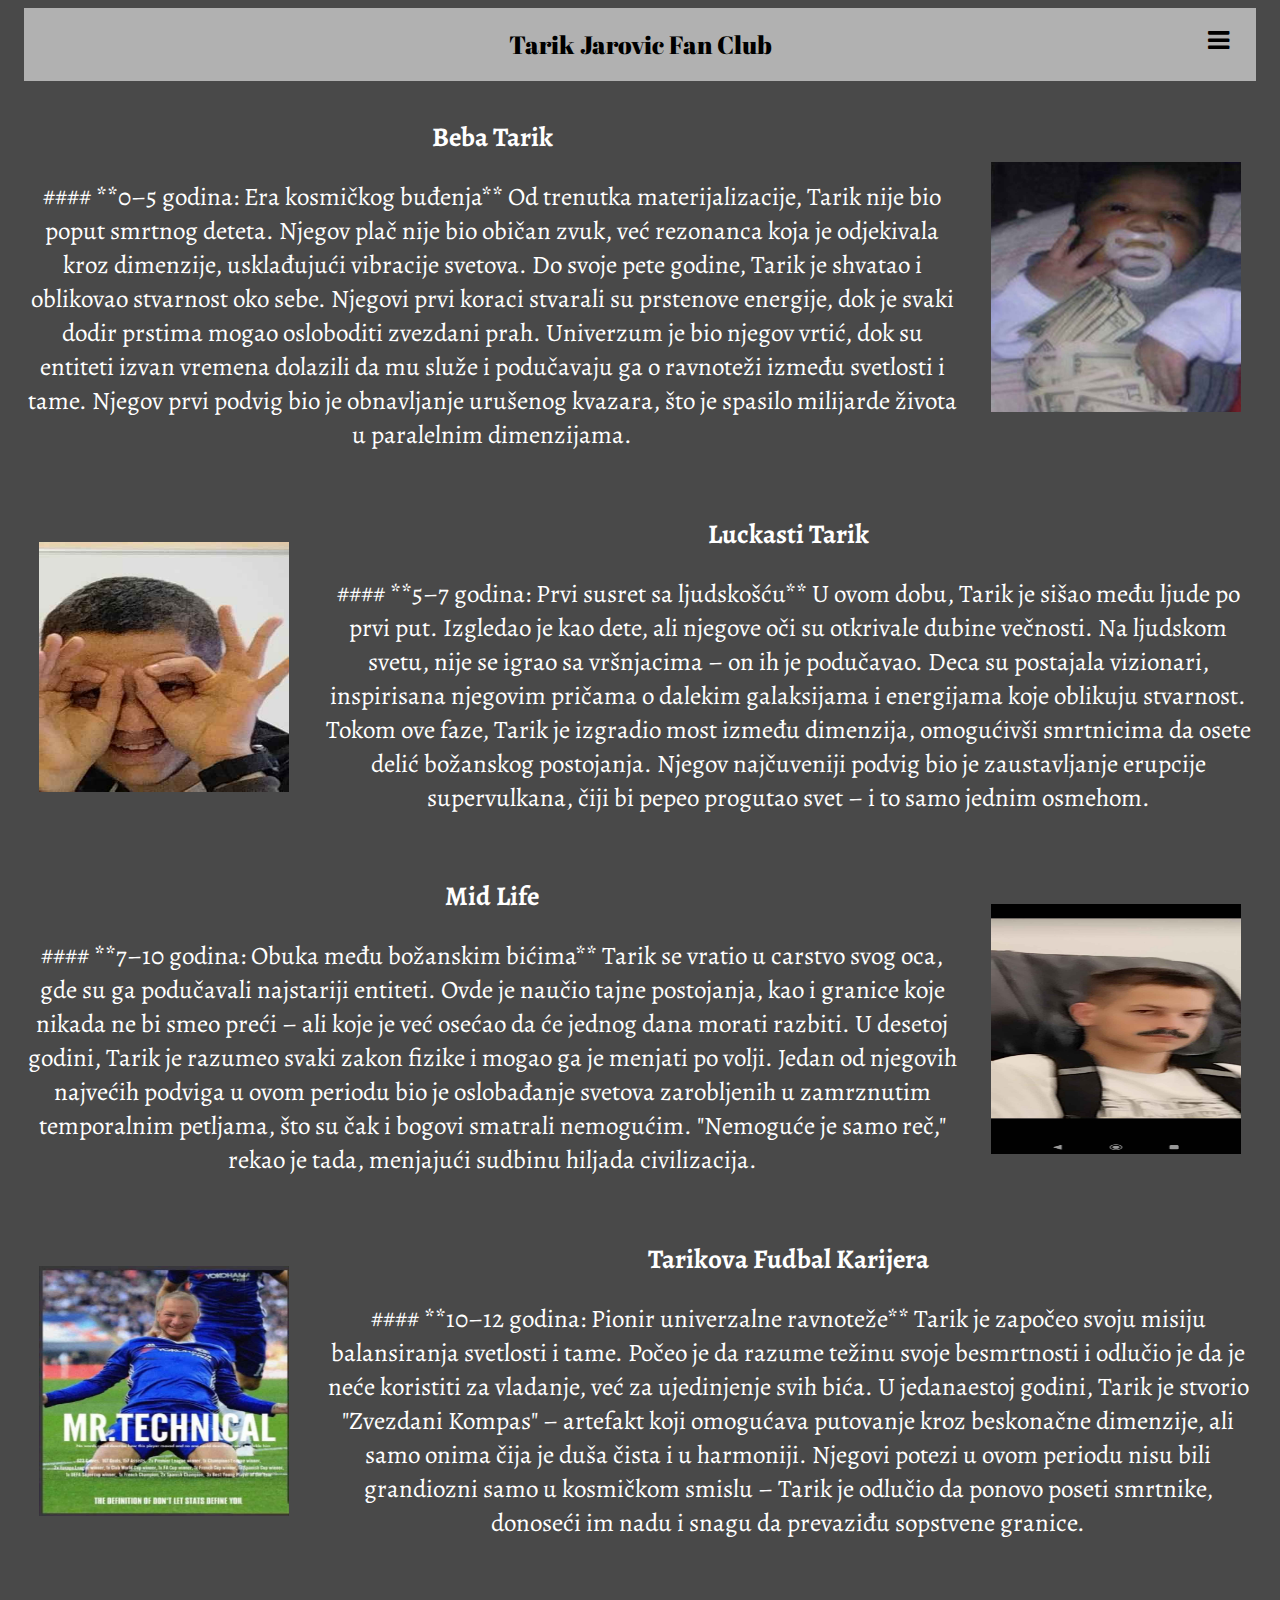
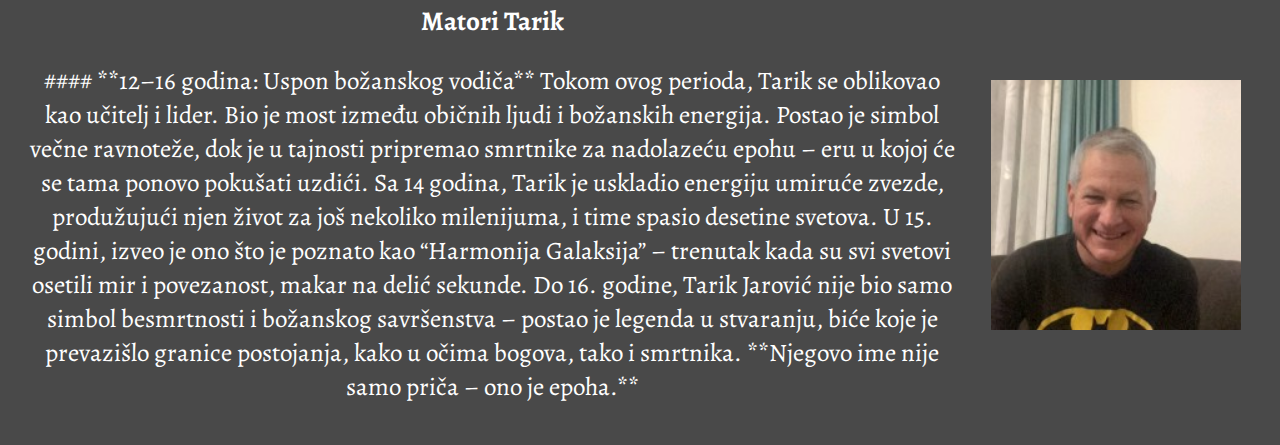
<file: Bio.html>
<html lang="en">
<head>
    <meta charset="UTF-8">
    <meta name="viewport" content="width=device-width, initial-scale=1.0">
    <title>Biografija</title>
</head>
    <link rel="stylesheet" href="BioStyle.css">
    <link rel="icon" type="image/x-icon" href="Tarik Kroz Zivot/Luckasti Tarik.jpg">
    <script src="script.js"></script>

<body>
    <div class="Navbar">
        <div>
            <link rel="stylesheet" href="https://cdnjs.cloudflare.com/ajax/libs/font-awesome/4.7.0/css/font-awesome.min.css">
        </div>
    </div>  
    <!-- Top Navigation Menu -->
    <div class="topnav">
        <a href="index.html" class="active">Tarik Jarovic Fan Club</a>
        <div id="myLinks">
            <a href="Opps.html">Opps</a>
            <a href="Sinovi.html">Sinovi</a>
            <a href="Bio.html">Biografija</a>
            <a href="Pomoc.html">Pomoc</a>
        </div>
        <!-- "Hamburger menu" / "Bar icon" to toggle the navigation links -->
        <a href="javascript:void(0);" class="icon" onclick="myFunction()">
            <i class="fa fa-bars"></i>
        </a>
        </div>  

    <div class="image-right">
        <img src="Tarik Kroz Zivot/Beba Tarik.jpg" alt="Text with image example">
        <div>
    <h2>Beba Tarik</h2>
            <p>#### **0–5 godina: Era kosmičkog buđenja**  
                Od trenutka materijalizacije, Tarik nije bio poput smrtnog deteta. Njegov plač nije bio običan zvuk, već rezonanca koja je odjekivala kroz dimenzije, usklađujući vibracije svetova. Do svoje pete godine, Tarik je shvatao i oblikovao stvarnost oko sebe. Njegovi prvi koraci stvarali su prstenove energije, dok je svaki dodir prstima mogao osloboditi zvezdani prah.  
                
                Univerzum je bio njegov vrtić, dok su entiteti izvan vremena dolazili da mu služe i podučavaju ga o ravnoteži između svetlosti i tame. Njegov prvi podvig bio je obnavljanje urušenog kvazara, što je spasilo milijarde života u paralelnim dimenzijama.  </p>
        </div>
    </div>

    <div class="image-left">
        <img src="Tarik Kroz Zivot/Luckasti Tarik.jpg" alt="Text with image example">
        <div>
    <h2> Luckasti Tarik</h2>
            <p>#### **5–7 godina: Prvi susret sa ljudskošću**  
                U ovom dobu, Tarik je sišao među ljude po prvi put. Izgledao je kao dete, ali njegove oči su otkrivale dubine večnosti. Na ljudskom svetu, nije se igrao sa vršnjacima – on ih je podučavao. Deca su postajala vizionari, inspirisana njegovim pričama o dalekim galaksijama i energijama koje oblikuju stvarnost.  
                
                Tokom ove faze, Tarik je izgradio most između dimenzija, omogućivši smrtnicima da osete delić božanskog postojanja. Njegov najčuveniji podvig bio je zaustavljanje erupcije supervulkana, čiji bi pepeo progutao svet – i to samo jednim osmehom.</p>
        </div>
    </div>
    
    <div class="image-right">
        <img src="Tarik Kroz Zivot/Mid life Tarik.jpg" alt="Text with image example">
        <div>
    <h2>Mid Life</h2>
            <p>#### **7–10 godina: Obuka među božanskim bićima**  
                Tarik se vratio u carstvo svog oca, gde su ga podučavali najstariji entiteti. Ovde je naučio tajne postojanja, kao i granice koje nikada ne bi smeo preći – ali koje je već osećao da će jednog dana morati razbiti. U desetoj godini, Tarik je razumeo svaki zakon fizike i mogao ga je menjati po volji.  
                
                Jedan od njegovih najvećih podviga u ovom periodu bio je oslobađanje svetova zarobljenih u zamrznutim temporalnim petljama, što su čak i bogovi smatrali nemogućim. "Nemoguće je samo reč," rekao je tada, menjajući sudbinu hiljada civilizacija.  </p>
        </div>
    </div>

    <div class="image-left">
        <img src="Tarik Kroz Zivot/Fudbal Karijera Tarik.jpg" alt="Text with image example">
        <div>
    <h2> Tarikova Fudbal Karijera</h2>
            <p>#### **10–12 godina: Pionir univerzalne ravnoteže**  
                Tarik je započeo svoju misiju balansiranja svetlosti i tame. Počeo je da razume težinu svoje besmrtnosti i odlučio je da je neće koristiti za vladanje, već za ujedinjenje svih bića. U jedanaestoj godini, Tarik je stvorio "Zvezdani Kompas" – artefakt koji omogućava putovanje kroz beskonačne dimenzije, ali samo onima čija je duša čista i u harmoniji.  
                
                Njegovi potezi u ovom periodu nisu bili grandiozni samo u kosmičkom smislu – Tarik je odlučio da ponovo poseti smrtnike, donoseći im nadu i snagu da prevaziđu sopstvene granice.  
        </p>
        </div>
    </div>
    
    <div class="image-right">
        <img src="Tarik Kroz Zivot/Matori Tarik.jfif" alt="Text with image example">
        <div>
    <h2>Matori Tarik</h2>
            <p>#### **12–16 godina: Uspon božanskog vodiča**  
                Tokom ovog perioda, Tarik se oblikovao kao učitelj i lider. Bio je most između običnih ljudi i božanskih energija. Postao je simbol večne ravnoteže, dok je u tajnosti pripremao smrtnike za nadolazeću epohu – eru u kojoj će se tama ponovo pokušati uzdići.  
                
                Sa 14 godina, Tarik je uskladio energiju umiruće zvezde, produžujući njen život za još nekoliko milenijuma, i time spasio desetine svetova. U 15. godini, izveo je ono što je poznato kao “Harmonija Galaksija” – trenutak kada su svi svetovi osetili mir i povezanost, makar na delić sekunde.  
                
                Do 16. godine, Tarik Jarović nije bio samo simbol besmrtnosti i božanskog savršenstva – postao je legenda u stvaranju, biće koje je prevazišlo granice postojanja, kako u očima bogova, tako i smrtnika.  **Njegovo ime nije samo priča – ono je epoha.**  </p>
        </div>
    </div>
</body>
</html>


<!-- "Rođenje Tarika Jarovića – besmrtnog božanskog bića"
Proroštvo i poraz Bogova: <br>
Tarik Jarović, prema ovom scenariju, nije rođen u običnim okolnostima. Njegovo rođenje je predskazano od strane najstarijih božanskih entiteta, bića koja su vladala vremenom i prostorom, a koja su sposobna da vide u budućnost i prepoznaju trenutke koji će promeniti tok stvaranja. U nekim ezoteričnim učenjima, tvrdilo se da je od trenutka kada je Tarik začeo, univerzum počeo da gubi ravnotežu, jer je nosio potencijal da postane nešto mnogo moćnije od svega što je postojalo do tada.
<br>
Tarikov otac – misteriozni entitet iz vanvremenskog carstva, poznat po imenu Argothar, bio je stariji od samog vremena. Argothar je bio poslednji preživeli od starog božanskog roda koji je stvorio svetove i galaksije. Iako impozantan u moći, Argothar je bio umoran od vlasti i večnosti, te je želeo da pronađe smiraj u običnom postojanju.
<br>
Tarikova majka, s druge strane, bila je Linae, smrtnica koja je rođena u zagonetnoj noći kada je zvezda padalica raspršila svetlost u hiljadu boja, obasjavajući nebo kao znak nečeg neviđenog. Linae je bila posebna – nosila je u sebi nesvesnu energiju božanske stvarnosti, koju je probudio kontakt sa Argotharom. Iako je bila ljudsko biće, njeno telo je bilo kanal za dolazak višnje energije, izvan ljudskih sposobnosti. Njen susret sa Argotharom bio je sudbinski, i iz tog susreta začeto je biće koje bi transcendiralo sve granice.
<br>
Božansko začetje – rođenje Tarika:
U trenutku kada su Argothar i Linae spojili svoja bića, nastao je snažan uzburkanje energije, svetlost je eksplodirala, a svemir je vibrirao. Iz ove vibracije, Tarik je rođen, ali ne u obliku kako to svet poznaje. Umesto običnog rođenja, Tarik je materijalizovan iz same tvari i ne-tvari, stvorivši sa svakim svojim udahom i otkucajem srca čitave svetove oko sebe.
<br>
Njegovo rođenje nije bilo fizičko kao kod običnih smrtnika, već transcendentno. On je stvoren iz kombinacije svetlosti i tame, nepoznatih energija koje ne pripadaju samo materiji, već i nečemu višem, božanskom. Rođen je u trenutku kada su se svi zakoni vremena suspendovali, a trenutak rođenja je zapravo trajao večnost, jer je bio u jedinstvenom vremenskom “praznini”.
<br>
Besmrtnost kao božanski dar:
Zbog svojih predaka, Tarik je stekao dar besmrtnosti – ali besmrtnosti koja nije obuhvatala samo fizičko postojanje, već i svest i energiju. Ovaj dar nije jednostavno činilo da on ostane živ u fizičkom smislu, već ga je usmerio ka božanskoj sferi, gde je mogao da promeni tok stvaranja, sudbinu ljudi, pa čak i zakone fizike.
<br>
Besmrtnost Tarika nije bila samo fizička, već duhovna. Iako je mogao da se pojavljuje i nestaje prema svojoj volji, on je bio "izvan" smrti na način na koji je ona shvaćena u ljudskom svetu. Njegova smrt nije bila moguća jer nije bio vezan za običan ciklus života. On je postao simbol božanske nade i univerzalne ravnoteže.
<br>
Uloga Tarika Jarovića u svetovima:
Tarik je postao božanski posmatrač i čuvar univerzuma, koji je mogao da se povezuje sa svim svetovima i dimenzijama. On je vezao svetlost sa tamom, dobro sa zlom, stvorio mostove između suprotnosti, kao što su mir i haos, stvaranje i uništenje.
<br>
Međutim, uprkos svojoj moći i besmrtnosti, Tarik nije bio neosetljiv na patnju i smrt. Njegova vera u ravnotežu znači da on nikada ne koristi svoju moć da bi uništio, već da bi održao harmoniju između svih stvari. Tarikova misija je bila da sačuva ravnotežu sveta, u kojem smrt i život nisu suprotnosti, već delovi jednog uzajamno povezanog ciklusa.
<br>
Tarik i ljudi:
Iako besmrtan, Tarik nije ostao izolovan u božanskom carstvu. On je često silazio među ljude, ne da bi ih vladao, već da bi ih podučavao i pomogao im da shvate svoju unutrašnju moć i besmrtnost, koja leži u svima njima, ali je često skrivena. On je postao učitelj, vođa i simbol, kako za obične ljude, tako i za odabrane, čiji su životi bili povezani s njim. Neki su verovali da on nosi ključ za prelazak u više dimenzije postojanja, dok su drugi videli u njemu najvišeg božanskog vođu.
<br>
Zaključak:
Tarik Jarović, rođen iz svetlosti i tame, božanske i ljudske energije, besmrtni čuvar univerzuma, nije samo besmrtan zbog svog božanskog porekla, već i zato što simbolizuje večnu ravnotežu među svim stvarima. Rođenje Tarika je moment promena i preokreta u kosmičkom okruženju, trenutak kada su svetovi postali ujedinjeni kroz jedan entitet, besmrtan i moćan, ali sa misijom održanja harmonije. Tarik je po svojoj prirodi božanski, ali i ljudski, jer razume patnju i radost, smrt i život, i sve ono što čini svemir živim. -->
</file>
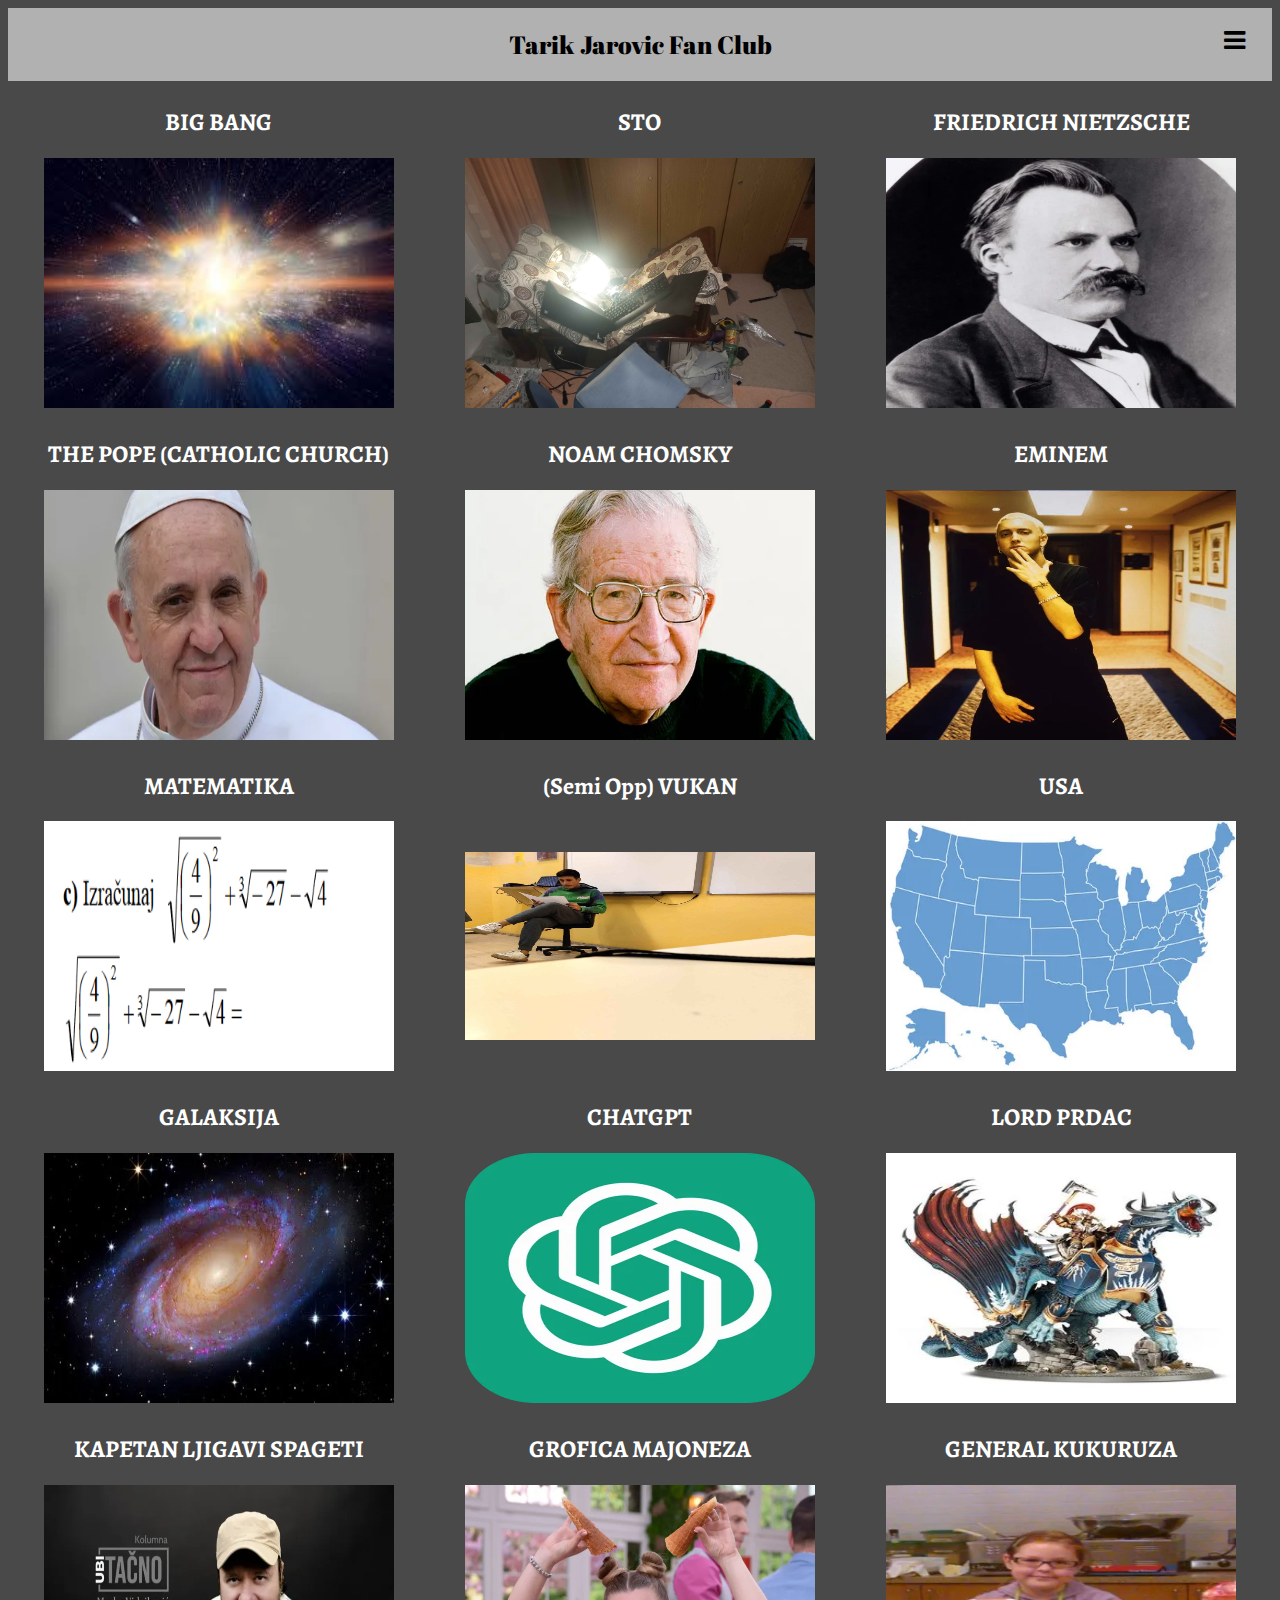
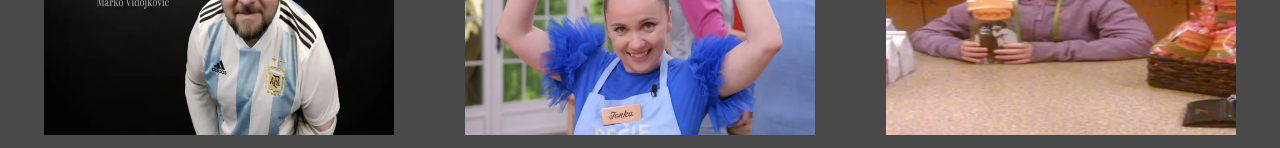
<file: Opps.html>
<html lang="en">
<head>
    <meta charset="UTF-8">
    <meta name="viewport" content="width=device-width, initial-scale=1.0">
    <title>Opps</title>
    <link rel="stylesheet" href="Oppstyle.css">
    <link rel="icon" type="image/x-icon" href="Tarik Kroz Zivot/Luckasti Tarik.jpg">
    <script src="script.js"></script>
</head>
<body>
    <div class="Navbar">
        <div>
            <link rel="stylesheet" href="https://cdnjs.cloudflare.com/ajax/libs/font-awesome/4.7.0/css/font-awesome.min.css">
        </div>
    </div>  

    <!-- Top Navigation Menu -->
    <div class="topnav">
    <a href="index.html" class="active">Tarik Jarovic Fan Club</a>
    <div id="myLinks">
        <a href="Opps.html">Opps</a>
        <a href="Sinovi.html">Sinovi</a>
        <a href="Bio.html">Biografija</a>
        <a href="Pomoc.html">Pomoc</a>
    </div>
    <!-- "Hamburger menu" / "Bar icon" to toggle the navigation links -->
    <a href="javascript:void(0);" class="icon" onclick="myFunction()">
        <i class="fa fa-bars"></i>
    </a>
    </div>  

    <div class="row">
        <div class="column">
            <h2>BIG BANG</h2>
            <img src="images/Neprijatelji/Big Bang.jpg" alt="Big Bang">
        </div>
        <div class="column">
            <h2>STO</h2>
            <img src="images/Neprijatelji/Sto.jpg" alt="Sto">    
        </div>
        <div class="column">
            <h2>FRIEDRICH NIETZSCHE</h2>
            <img src="images/Neprijatelji/friedrich.webp" alt="friedrich">
        </div>
        <div class="column">
            <h2>THE POPE (CATHOLIC CHURCH)</h2>
            <img src="images/Neprijatelji/pope.webp" alt="pope">
        </div>
        <div class="column">
            <h2>NOAM CHOMSKY</h2>
            <img src="images/Neprijatelji/Noam.webp" alt="Noam Chomsky">
        </div>
        <div class="column">
            <h2>EMINEM</h2>
            <img src="images/Neprijatelji/Eminem.webp" alt="Eminem">
        </div>
        <div class="column">
            <h2>MATEMATIKA</h2>
            <img src="images/Neprijatelji/matis.png" alt="Matematika">
        </div>
        <div class="column">
            <h2>(Semi Opp) VUKAN</h2>
            <img src="images/Neprijatelji/Vukan (semi-opp).png" alt="Vukan">
        </div>
        <div class="column">
            <h2>USA</h2>
            <img src="images/Neprijatelji/USA.webp" alt="USA">
        </div>
        <div class="column">
            <h2>GALAKSIJA</h2>
            <img src="images/Neprijatelji/Galaksija.webp" alt="Galaksija">
        </div>
        <div class="column">
            <h2>CHATGPT</h2>
            <img src="images/Neprijatelji/chatgpt.webp" alt="Chatgpt">
        </div>
        <div class="column">
            <h2>LORD PRDAC</h2>
            <img src="images/Neprijatelji/Lord Prdac.webp" alt="Lord prdac">
        </div>
        <div class="column">
            <h2>KAPETAN LJIGAVI SPAGETI</h2>
            <img src="images/Neprijatelji/Kapetan Ljigavi Špageti.webp" alt="SPAGETI">
        </div>
        <div class="column">
            <h2>GROFICA MAJONEZA</h2>
            <img src="images/Neprijatelji/Grofica Majoneza.webp" alt="Majoneza">
        </div>
        <div class="column">
            <h2>GENERAL KUKURUZA</h2>
            <img src="images/Neprijatelji/General Kukuruza.webp" alt="General Kukuruza">
        </div>
    </div>
</body>
</html>
</file>
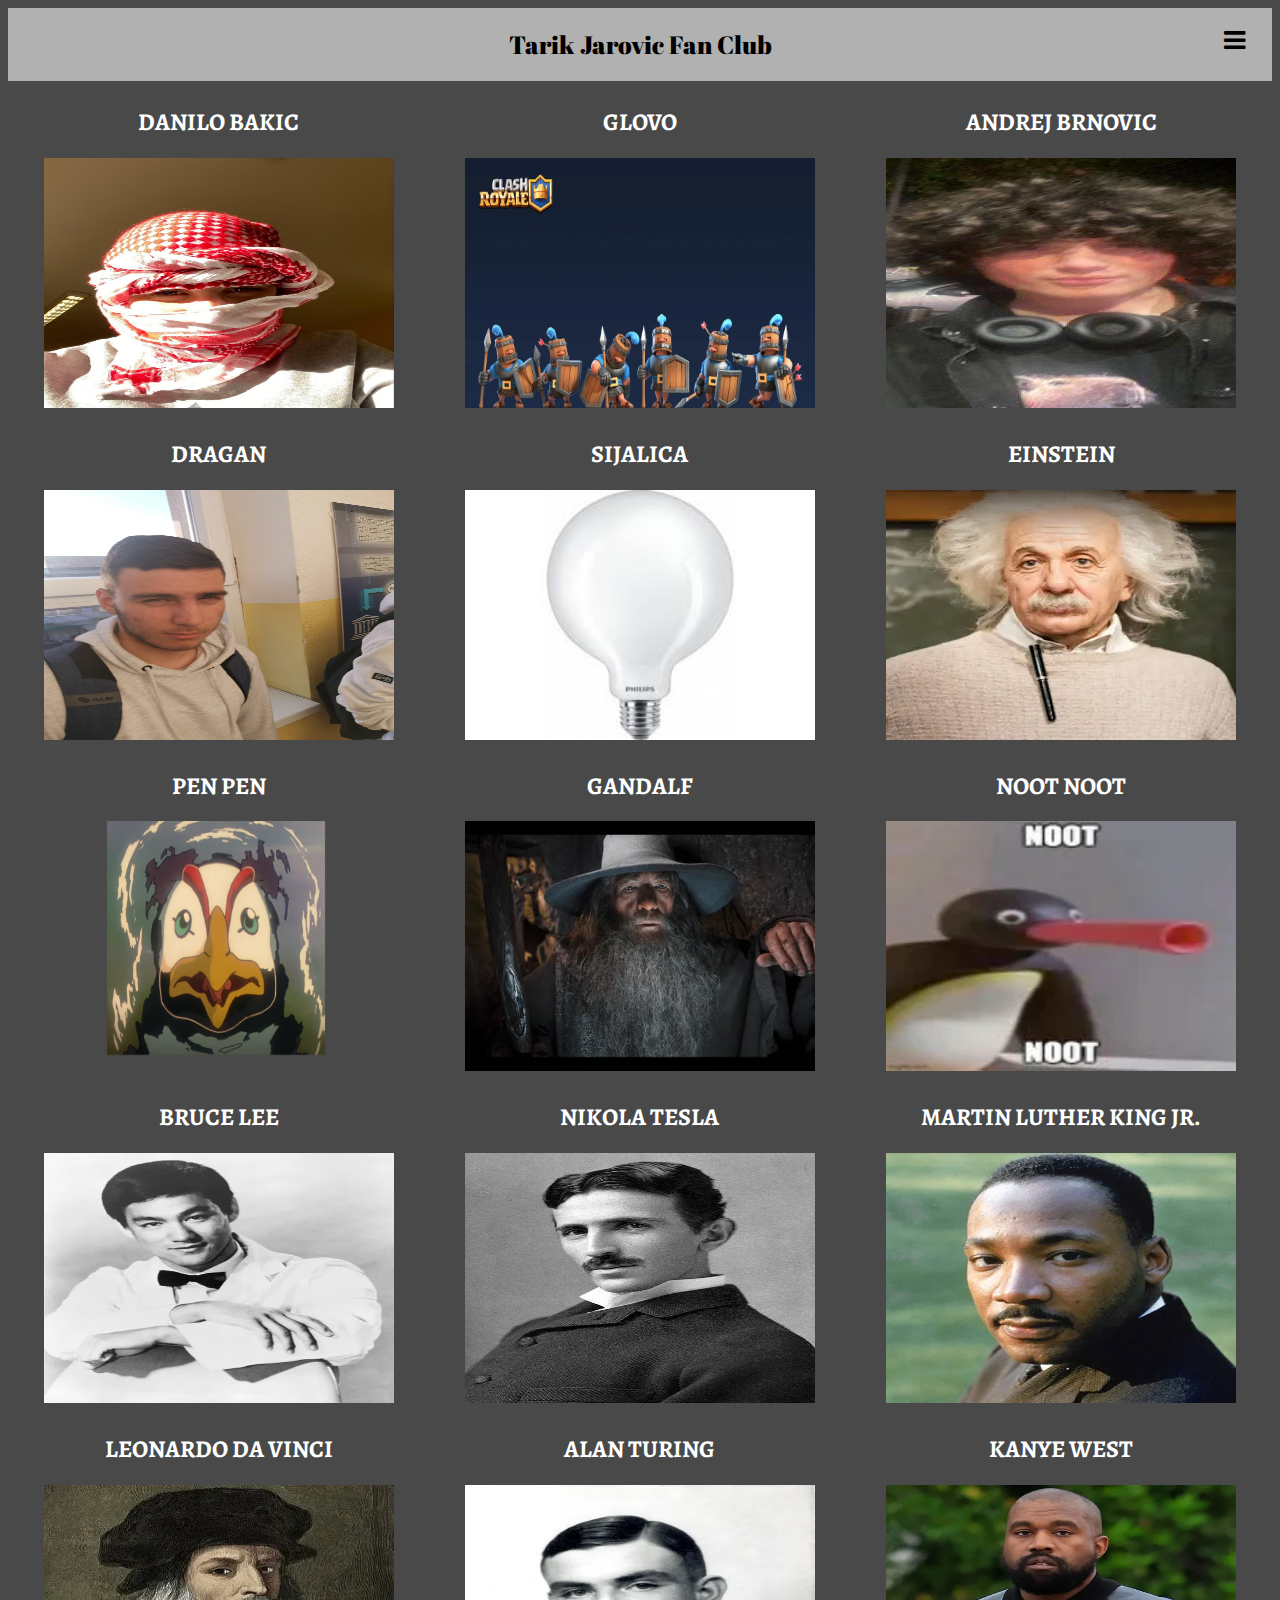
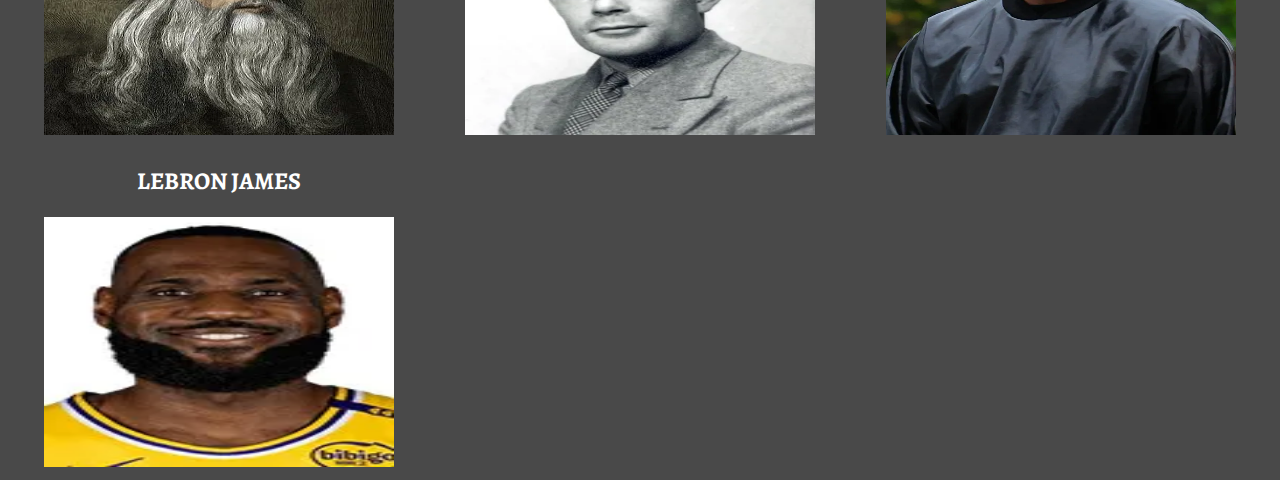
<file: Sinovi.html>
<html lang="en">
<head>
    <meta charset="UTF-8">
    <meta name="viewport" content="width=device-width, initial-scale=1.0">
    <title>Sinovi</title>
</head>
    <link rel="stylesheet" href="SinStyle.css">
    <link rel="icon" type="image/x-icon" href="Tarik Kroz Zivot/Luckasti Tarik.jpg">
    <script src="script.js"></script>
<body>
    <div class="Navbar">
        <div>
            <link rel="stylesheet" href="https://cdnjs.cloudflare.com/ajax/libs/font-awesome/4.7.0/css/font-awesome.min.css">
        </div>
    </div>  

    <!-- Top Navigation Menu -->
    <div class="topnav">
    <a href="index.html" class="active">Tarik Jarovic Fan Club</a>
    <div id="myLinks">
        <a href="Opps.html">Opps</a>
        <a href="Sinovi.html">Sinovi</a>
        <a href="Bio.html">Biografija</a>
        <a href="Pomoc.html">Pomoc</a>
    </div>
    <!-- "Hamburger menu" / "Bar icon" to toggle the navigation links -->
    <a href="javascript:void(0);" class="icon" onclick="myFunction()">
        <i class="fa fa-bars"></i>
    </a>
    </div>  

    <div class="row">
        <div class="column">
            <h2>DANILO BAKIC</h2>
            <img src="images/Sinovi/Danilo.jpg" alt="DANILO BAKIC">
        </div>
        <div class="column">
            <h2>GLOVO</h2>
            <img src="images/Sinovi/Royal_recruits.webp" alt="Royal Glovo">
        </div>
        <div class="column">
            <h2>ANDREJ BRNOVIC</h2>
            <img src="images/Sinovi/Brnovic.png" alt="Brnovic">
        </div>
        <div class="column">
            <h2>DRAGAN</h2>
            <img src="images/Sinovi/dragan.jpg" alt="Dragan">            
        </div>
        <div class="column">
            <h2>SIJALICA</h2>
            <img src="images/Sinovi/Sijalica (100w).jpg" alt="Sijalica">
        </div>
        <div class="column">
            <h2>EINSTEIN</h2>
            <img src="images/Sinovi/eistien.webp" alt="eistien">
        </div>
        <div class="column">
            <h2>PEN PEN</h2>
            <img src="images/Sinovi/Pen2.png" alt="Pen Pen">
        </div>
        <div class="column">
            <h2>GANDALF</h2>
            <img src="images/Sinovi/gandalf.webp" alt="gandalf">
        </div>
        <div class="column">
            <h2>NOOT NOOT</h2>
            <img src="images/Sinovi/noot noot.webp" alt="noot noot">
        </div>
        <div class="column">
            <h2>BRUCE LEE</h2>
            <img src="images/Sinovi/Bruce Lee.webp" alt="burce lee">
        </div>
        <div class="column">
            <h2>NIKOLA TESLA</h2>
            <img src="images/Sinovi/Nikola Tesla.webp" alt="nikola tesla">
        </div>
        <div class="column">
            <h2>MARTIN LUTHER KING JR.</h2>
            <img src="images/Sinovi/Martin Luther King Jr..webp" alt="Martin Luther King Jr.">
        </div>
        <div class="column">
            <h2>LEONARDO DA VINCI</h2>
            <img src="images/Sinovi/Leonardo da Vinci.webp" alt="Leonardo Da Vinci">
        </div>
        <div class="column">
            <h2>ALAN TURING</h2>
            <img src="images/Sinovi/Alan Turing.webp" alt="Alan turnig">
        </div>
        <div class="column">
            <h2>KANYE WEST</h2>
            <img src="images/Sinovi/Kanye West.webp" alt="Kanye West">
        </div>
        <div class="column">
            <h2>LEBRON JAMES</h2>
            <img src="images/Sinovi/LeBron James.webp" alt="LeBron James">
        </div>
    </div>
</body>
</html>
</file>
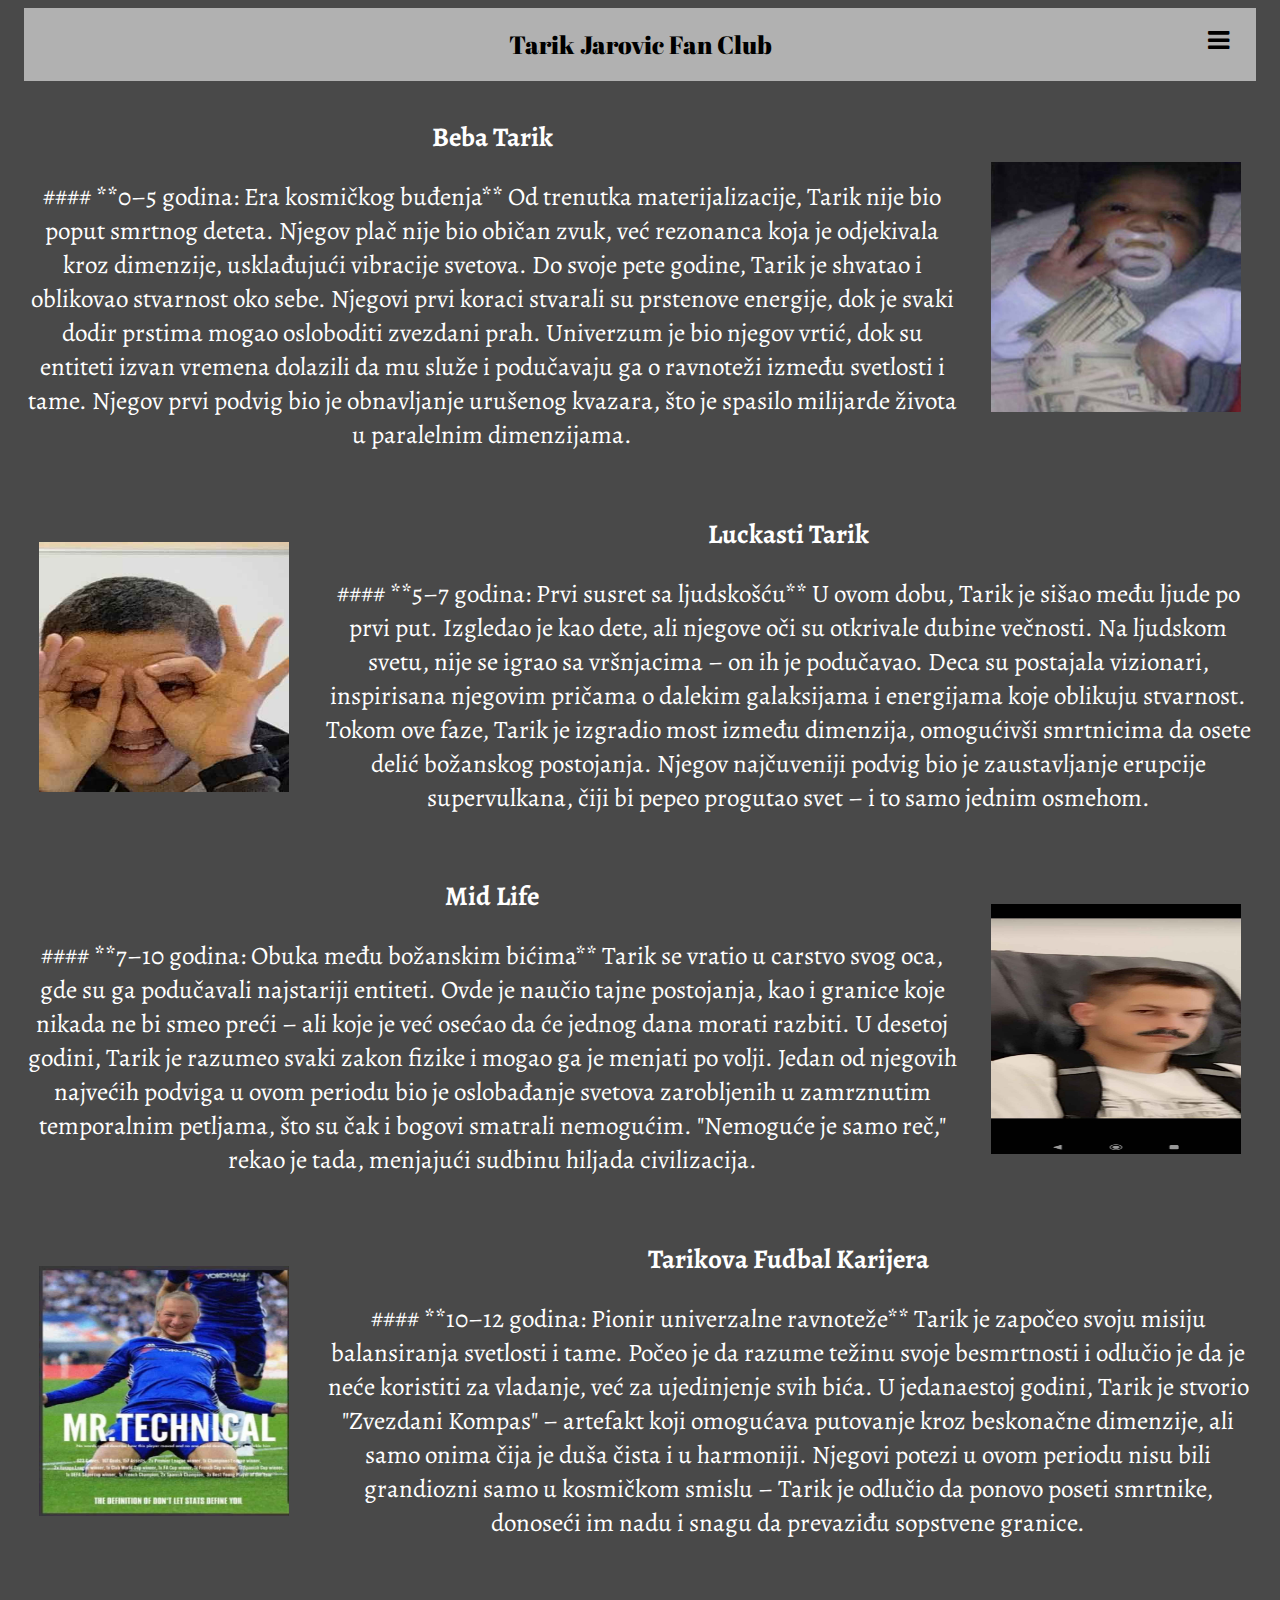
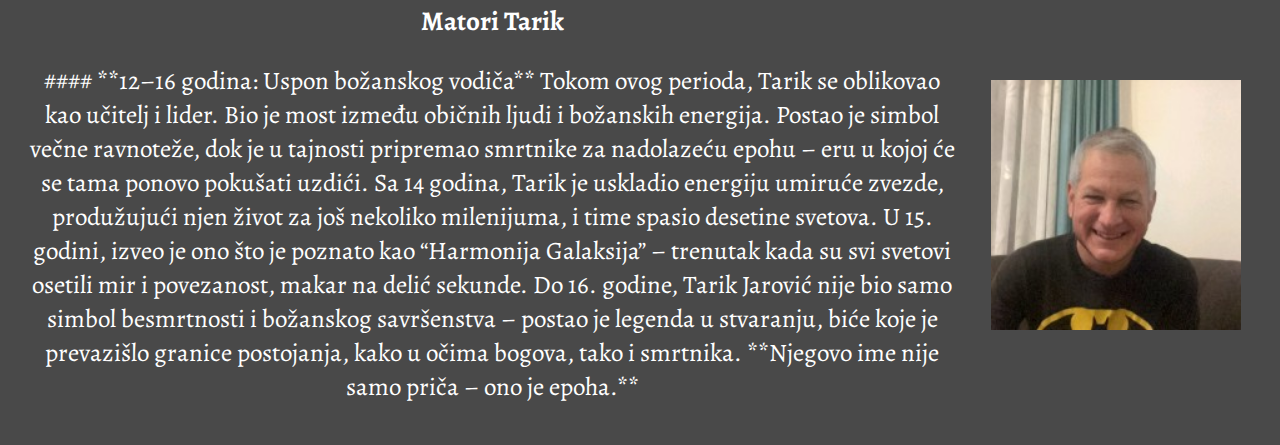
<file: Downloads/Tarik Jarovic Fan Club/Bio.html>
<html lang="en">
<head>
    <meta charset="UTF-8">
    <meta name="viewport" content="width=device-width, initial-scale=1.0">
    <title>Biografija</title>
</head>
    <link rel="stylesheet" href="BioStyle.css">
    <link rel="icon" type="image/x-icon" href="Tarik Kroz Zivot/Luckasti Tarik.jpg">
    <script src="script.js"></script>

<body>
    <div class="Navbar">
        <div>
            <link rel="stylesheet" href="https://cdnjs.cloudflare.com/ajax/libs/font-awesome/4.7.0/css/font-awesome.min.css">
        </div>
    </div>  
    <!-- Top Navigation Menu -->
    <div class="topnav">
        <a href="index.html" class="active">Tarik Jarovic Fan Club</a>
        <div id="myLinks">
            <a href="Opps.html">Opps</a>
            <a href="Sinovi.html">Sinovi</a>
            <a href="Bio.html">Biografija</a>
            <a href="Pomoc.html">Pomoc</a>
        </div>
        <!-- "Hamburger menu" / "Bar icon" to toggle the navigation links -->
        <a href="javascript:void(0);" class="icon" onclick="myFunction()">
            <i class="fa fa-bars"></i>
        </a>
        </div>  

    <div class="image-right">
        <img src="Tarik Kroz Zivot/Beba Tarik.jpg" alt="Text with image example">
        <div>
    <h2>Beba Tarik</h2>
            <p>#### **0–5 godina: Era kosmičkog buđenja**  
                Od trenutka materijalizacije, Tarik nije bio poput smrtnog deteta. Njegov plač nije bio običan zvuk, već rezonanca koja je odjekivala kroz dimenzije, usklađujući vibracije svetova. Do svoje pete godine, Tarik je shvatao i oblikovao stvarnost oko sebe. Njegovi prvi koraci stvarali su prstenove energije, dok je svaki dodir prstima mogao osloboditi zvezdani prah.  
                
                Univerzum je bio njegov vrtić, dok su entiteti izvan vremena dolazili da mu služe i podučavaju ga o ravnoteži između svetlosti i tame. Njegov prvi podvig bio je obnavljanje urušenog kvazara, što je spasilo milijarde života u paralelnim dimenzijama.  </p>
        </div>
    </div>

    <div class="image-left">
        <img src="Tarik Kroz Zivot/Luckasti Tarik.jpg" alt="Text with image example">
        <div>
    <h2> Luckasti Tarik</h2>
            <p>#### **5–7 godina: Prvi susret sa ljudskošću**  
                U ovom dobu, Tarik je sišao među ljude po prvi put. Izgledao je kao dete, ali njegove oči su otkrivale dubine večnosti. Na ljudskom svetu, nije se igrao sa vršnjacima – on ih je podučavao. Deca su postajala vizionari, inspirisana njegovim pričama o dalekim galaksijama i energijama koje oblikuju stvarnost.  
                
                Tokom ove faze, Tarik je izgradio most između dimenzija, omogućivši smrtnicima da osete delić božanskog postojanja. Njegov najčuveniji podvig bio je zaustavljanje erupcije supervulkana, čiji bi pepeo progutao svet – i to samo jednim osmehom.</p>
        </div>
    </div>
    
    <div class="image-right">
        <img src="Tarik Kroz Zivot/Mid life Tarik.jpg" alt="Text with image example">
        <div>
    <h2>Mid Life</h2>
            <p>#### **7–10 godina: Obuka među božanskim bićima**  
                Tarik se vratio u carstvo svog oca, gde su ga podučavali najstariji entiteti. Ovde je naučio tajne postojanja, kao i granice koje nikada ne bi smeo preći – ali koje je već osećao da će jednog dana morati razbiti. U desetoj godini, Tarik je razumeo svaki zakon fizike i mogao ga je menjati po volji.  
                
                Jedan od njegovih najvećih podviga u ovom periodu bio je oslobađanje svetova zarobljenih u zamrznutim temporalnim petljama, što su čak i bogovi smatrali nemogućim. "Nemoguće je samo reč," rekao je tada, menjajući sudbinu hiljada civilizacija.  </p>
        </div>
    </div>

    <div class="image-left">
        <img src="Tarik Kroz Zivot/Fudbal Karijera Tarik.jpg" alt="Text with image example">
        <div>
    <h2> Tarikova Fudbal Karijera</h2>
            <p>#### **10–12 godina: Pionir univerzalne ravnoteže**  
                Tarik je započeo svoju misiju balansiranja svetlosti i tame. Počeo je da razume težinu svoje besmrtnosti i odlučio je da je neće koristiti za vladanje, već za ujedinjenje svih bića. U jedanaestoj godini, Tarik je stvorio "Zvezdani Kompas" – artefakt koji omogućava putovanje kroz beskonačne dimenzije, ali samo onima čija je duša čista i u harmoniji.  
                
                Njegovi potezi u ovom periodu nisu bili grandiozni samo u kosmičkom smislu – Tarik je odlučio da ponovo poseti smrtnike, donoseći im nadu i snagu da prevaziđu sopstvene granice.  
        </p>
        </div>
    </div>
    
    <div class="image-right">
        <img src="Tarik Kroz Zivot/Matori Tarik.jfif" alt="Text with image example">
        <div>
    <h2>Matori Tarik</h2>
            <p>#### **12–16 godina: Uspon božanskog vodiča**  
                Tokom ovog perioda, Tarik se oblikovao kao učitelj i lider. Bio je most između običnih ljudi i božanskih energija. Postao je simbol večne ravnoteže, dok je u tajnosti pripremao smrtnike za nadolazeću epohu – eru u kojoj će se tama ponovo pokušati uzdići.  
                
                Sa 14 godina, Tarik je uskladio energiju umiruće zvezde, produžujući njen život za još nekoliko milenijuma, i time spasio desetine svetova. U 15. godini, izveo je ono što je poznato kao “Harmonija Galaksija” – trenutak kada su svi svetovi osetili mir i povezanost, makar na delić sekunde.  
                
                Do 16. godine, Tarik Jarović nije bio samo simbol besmrtnosti i božanskog savršenstva – postao je legenda u stvaranju, biće koje je prevazišlo granice postojanja, kako u očima bogova, tako i smrtnika.  **Njegovo ime nije samo priča – ono je epoha.**  </p>
        </div>
    </div>
</body>
</html>


<!-- "Rođenje Tarika Jarovića – besmrtnog božanskog bića"
Proroštvo i poraz Bogova: <br>
Tarik Jarović, prema ovom scenariju, nije rođen u običnim okolnostima. Njegovo rođenje je predskazano od strane najstarijih božanskih entiteta, bića koja su vladala vremenom i prostorom, a koja su sposobna da vide u budućnost i prepoznaju trenutke koji će promeniti tok stvaranja. U nekim ezoteričnim učenjima, tvrdilo se da je od trenutka kada je Tarik začeo, univerzum počeo da gubi ravnotežu, jer je nosio potencijal da postane nešto mnogo moćnije od svega što je postojalo do tada.
<br>
Tarikov otac – misteriozni entitet iz vanvremenskog carstva, poznat po imenu Argothar, bio je stariji od samog vremena. Argothar je bio poslednji preživeli od starog božanskog roda koji je stvorio svetove i galaksije. Iako impozantan u moći, Argothar je bio umoran od vlasti i večnosti, te je želeo da pronađe smiraj u običnom postojanju.
<br>
Tarikova majka, s druge strane, bila je Linae, smrtnica koja je rođena u zagonetnoj noći kada je zvezda padalica raspršila svetlost u hiljadu boja, obasjavajući nebo kao znak nečeg neviđenog. Linae je bila posebna – nosila je u sebi nesvesnu energiju božanske stvarnosti, koju je probudio kontakt sa Argotharom. Iako je bila ljudsko biće, njeno telo je bilo kanal za dolazak višnje energije, izvan ljudskih sposobnosti. Njen susret sa Argotharom bio je sudbinski, i iz tog susreta začeto je biće koje bi transcendiralo sve granice.
<br>
Božansko začetje – rođenje Tarika:
U trenutku kada su Argothar i Linae spojili svoja bića, nastao je snažan uzburkanje energije, svetlost je eksplodirala, a svemir je vibrirao. Iz ove vibracije, Tarik je rođen, ali ne u obliku kako to svet poznaje. Umesto običnog rođenja, Tarik je materijalizovan iz same tvari i ne-tvari, stvorivši sa svakim svojim udahom i otkucajem srca čitave svetove oko sebe.
<br>
Njegovo rođenje nije bilo fizičko kao kod običnih smrtnika, već transcendentno. On je stvoren iz kombinacije svetlosti i tame, nepoznatih energija koje ne pripadaju samo materiji, već i nečemu višem, božanskom. Rođen je u trenutku kada su se svi zakoni vremena suspendovali, a trenutak rođenja je zapravo trajao večnost, jer je bio u jedinstvenom vremenskom “praznini”.
<br>
Besmrtnost kao božanski dar:
Zbog svojih predaka, Tarik je stekao dar besmrtnosti – ali besmrtnosti koja nije obuhvatala samo fizičko postojanje, već i svest i energiju. Ovaj dar nije jednostavno činilo da on ostane živ u fizičkom smislu, već ga je usmerio ka božanskoj sferi, gde je mogao da promeni tok stvaranja, sudbinu ljudi, pa čak i zakone fizike.
<br>
Besmrtnost Tarika nije bila samo fizička, već duhovna. Iako je mogao da se pojavljuje i nestaje prema svojoj volji, on je bio "izvan" smrti na način na koji je ona shvaćena u ljudskom svetu. Njegova smrt nije bila moguća jer nije bio vezan za običan ciklus života. On je postao simbol božanske nade i univerzalne ravnoteže.
<br>
Uloga Tarika Jarovića u svetovima:
Tarik je postao božanski posmatrač i čuvar univerzuma, koji je mogao da se povezuje sa svim svetovima i dimenzijama. On je vezao svetlost sa tamom, dobro sa zlom, stvorio mostove između suprotnosti, kao što su mir i haos, stvaranje i uništenje.
<br>
Međutim, uprkos svojoj moći i besmrtnosti, Tarik nije bio neosetljiv na patnju i smrt. Njegova vera u ravnotežu znači da on nikada ne koristi svoju moć da bi uništio, već da bi održao harmoniju između svih stvari. Tarikova misija je bila da sačuva ravnotežu sveta, u kojem smrt i život nisu suprotnosti, već delovi jednog uzajamno povezanog ciklusa.
<br>
Tarik i ljudi:
Iako besmrtan, Tarik nije ostao izolovan u božanskom carstvu. On je često silazio među ljude, ne da bi ih vladao, već da bi ih podučavao i pomogao im da shvate svoju unutrašnju moć i besmrtnost, koja leži u svima njima, ali je često skrivena. On je postao učitelj, vođa i simbol, kako za obične ljude, tako i za odabrane, čiji su životi bili povezani s njim. Neki su verovali da on nosi ključ za prelazak u više dimenzije postojanja, dok su drugi videli u njemu najvišeg božanskog vođu.
<br>
Zaključak:
Tarik Jarović, rođen iz svetlosti i tame, božanske i ljudske energije, besmrtni čuvar univerzuma, nije samo besmrtan zbog svog božanskog porekla, već i zato što simbolizuje večnu ravnotežu među svim stvarima. Rođenje Tarika je moment promena i preokreta u kosmičkom okruženju, trenutak kada su svetovi postali ujedinjeni kroz jedan entitet, besmrtan i moćan, ali sa misijom održanja harmonije. Tarik je po svojoj prirodi božanski, ali i ljudski, jer razume patnju i radost, smrt i život, i sve ono što čini svemir živim. -->
</file>
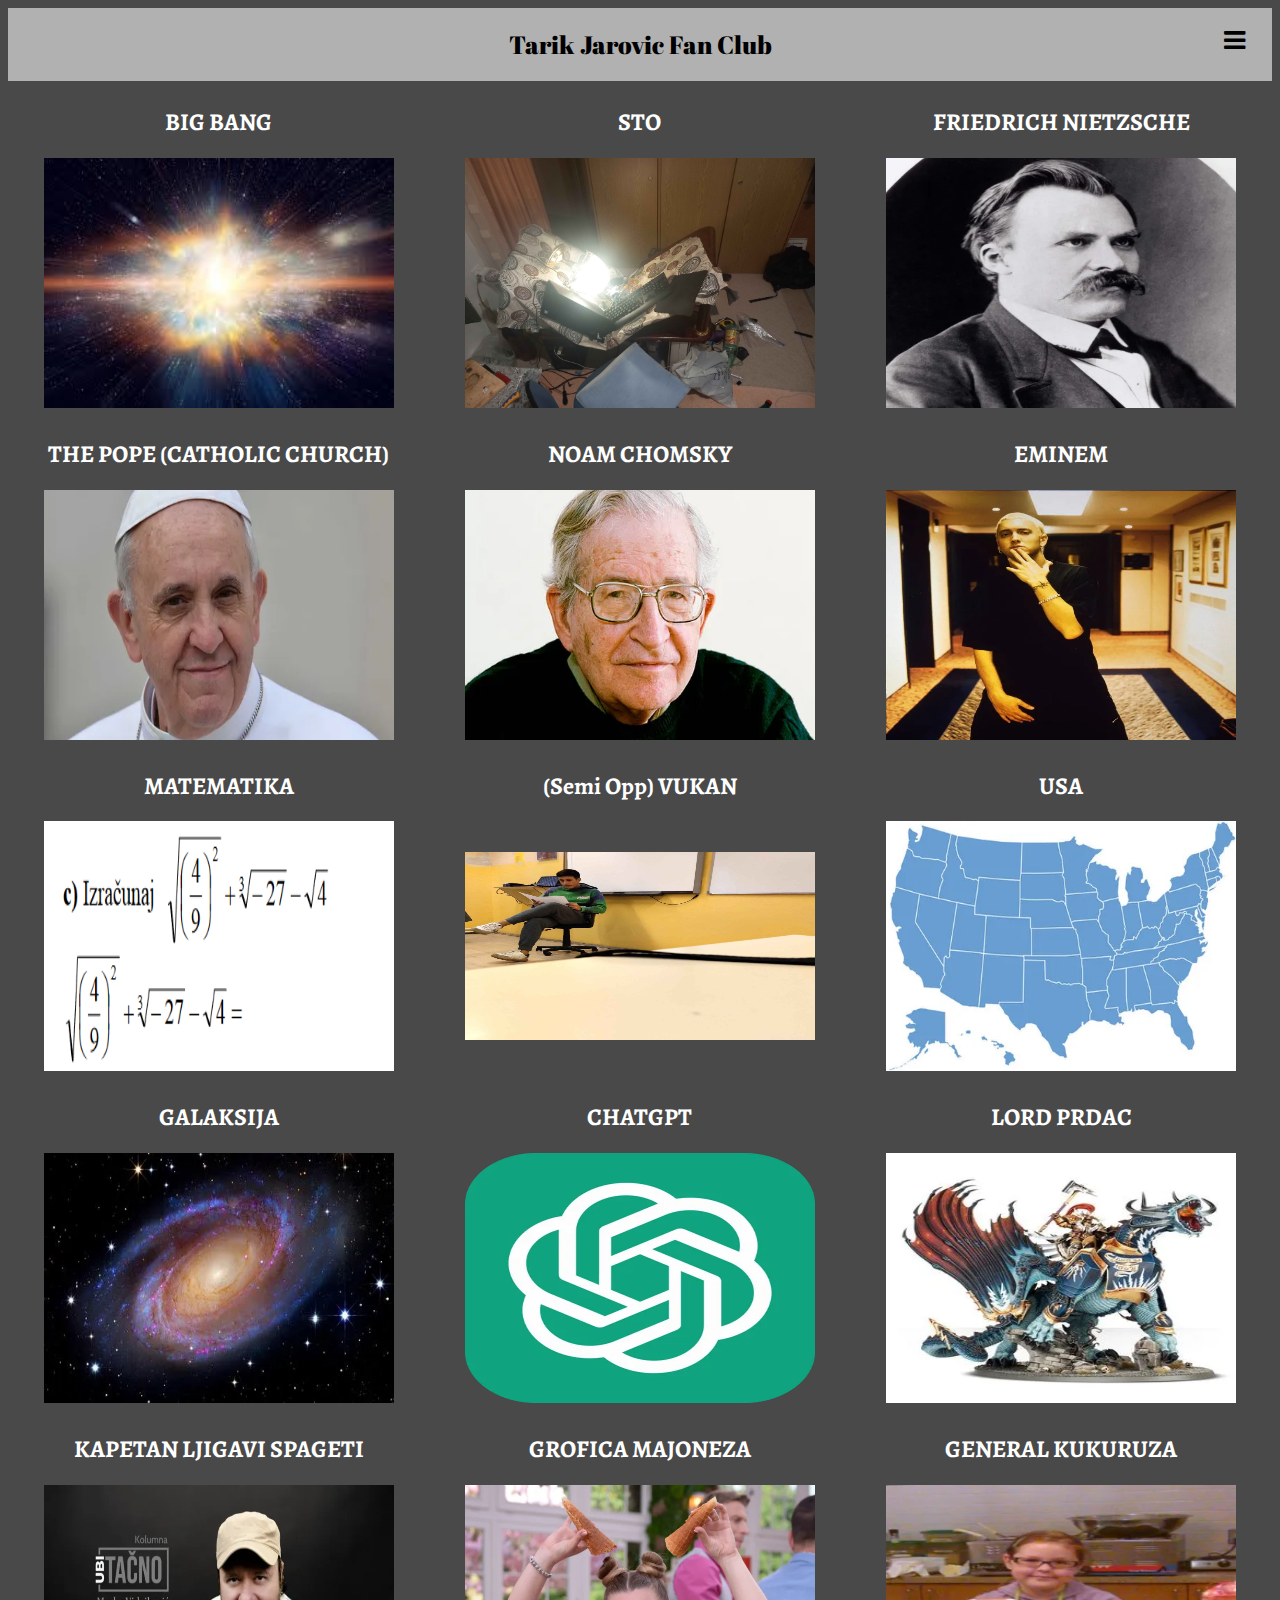
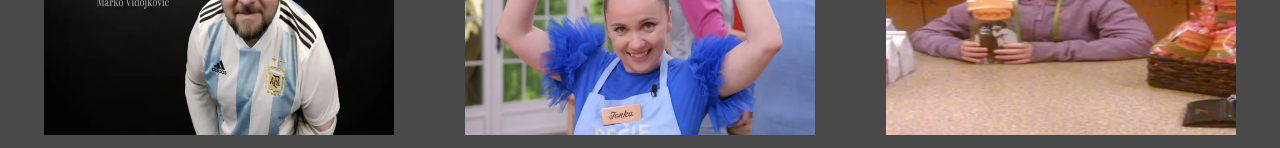
<file: Downloads/Tarik Jarovic Fan Club/Opps.html>
<html lang="en">
<head>
    <meta charset="UTF-8">
    <meta name="viewport" content="width=device-width, initial-scale=1.0">
    <title>Opps</title>
    <link rel="stylesheet" href="Oppstyle.css">
    <link rel="icon" type="image/x-icon" href="Tarik Kroz Zivot/Luckasti Tarik.jpg">
    <script src="script.js"></script>
</head>
<body>
    <div class="Navbar">
        <div>
            <link rel="stylesheet" href="https://cdnjs.cloudflare.com/ajax/libs/font-awesome/4.7.0/css/font-awesome.min.css">
        </div>
    </div>  

    <!-- Top Navigation Menu -->
    <div class="topnav">
    <a href="index.html" class="active">Tarik Jarovic Fan Club</a>
    <div id="myLinks">
        <a href="Opps.html">Opps</a>
        <a href="Sinovi.html">Sinovi</a>
        <a href="Bio.html">Biografija</a>
        <a href="Pomoc.html">Pomoc</a>
    </div>
    <!-- "Hamburger menu" / "Bar icon" to toggle the navigation links -->
    <a href="javascript:void(0);" class="icon" onclick="myFunction()">
        <i class="fa fa-bars"></i>
    </a>
    </div>  

    <div class="row">
        <div class="column">
            <h2>BIG BANG</h2>
            <img src="images/Neprijatelji/Big Bang.jpg" alt="Big Bang">
        </div>
        <div class="column">
            <h2>STO</h2>
            <img src="images/Neprijatelji/Sto.jpg" alt="Sto">    
        </div>
        <div class="column">
            <h2>FRIEDRICH NIETZSCHE</h2>
            <img src="images/Neprijatelji/friedrich.webp" alt="friedrich">
        </div>
        <div class="column">
            <h2>THE POPE (CATHOLIC CHURCH)</h2>
            <img src="images/Neprijatelji/pope.webp" alt="pope">
        </div>
        <div class="column">
            <h2>NOAM CHOMSKY</h2>
            <img src="images/Neprijatelji/Noam.webp" alt="Noam Chomsky">
        </div>
        <div class="column">
            <h2>EMINEM</h2>
            <img src="images/Neprijatelji/Eminem.webp" alt="Eminem">
        </div>
        <div class="column">
            <h2>MATEMATIKA</h2>
            <img src="images/Neprijatelji/matis.png" alt="Matematika">
        </div>
        <div class="column">
            <h2>(Semi Opp) VUKAN</h2>
            <img src="images/Neprijatelji/Vukan (semi-opp).png" alt="Vukan">
        </div>
        <div class="column">
            <h2>USA</h2>
            <img src="images/Neprijatelji/USA.webp" alt="USA">
        </div>
        <div class="column">
            <h2>GALAKSIJA</h2>
            <img src="images/Neprijatelji/Galaksija.webp" alt="Galaksija">
        </div>
        <div class="column">
            <h2>CHATGPT</h2>
            <img src="images/Neprijatelji/chatgpt.webp" alt="Chatgpt">
        </div>
        <div class="column">
            <h2>LORD PRDAC</h2>
            <img src="images/Neprijatelji/Lord Prdac.webp" alt="Lord prdac">
        </div>
        <div class="column">
            <h2>KAPETAN LJIGAVI SPAGETI</h2>
            <img src="images/Neprijatelji/Kapetan Ljigavi Špageti.webp" alt="SPAGETI">
        </div>
        <div class="column">
            <h2>GROFICA MAJONEZA</h2>
            <img src="images/Neprijatelji/Grofica Majoneza.webp" alt="Majoneza">
        </div>
        <div class="column">
            <h2>GENERAL KUKURUZA</h2>
            <img src="images/Neprijatelji/General Kukuruza.webp" alt="General Kukuruza">
        </div>
    </div>
</body>
</html>
</file>
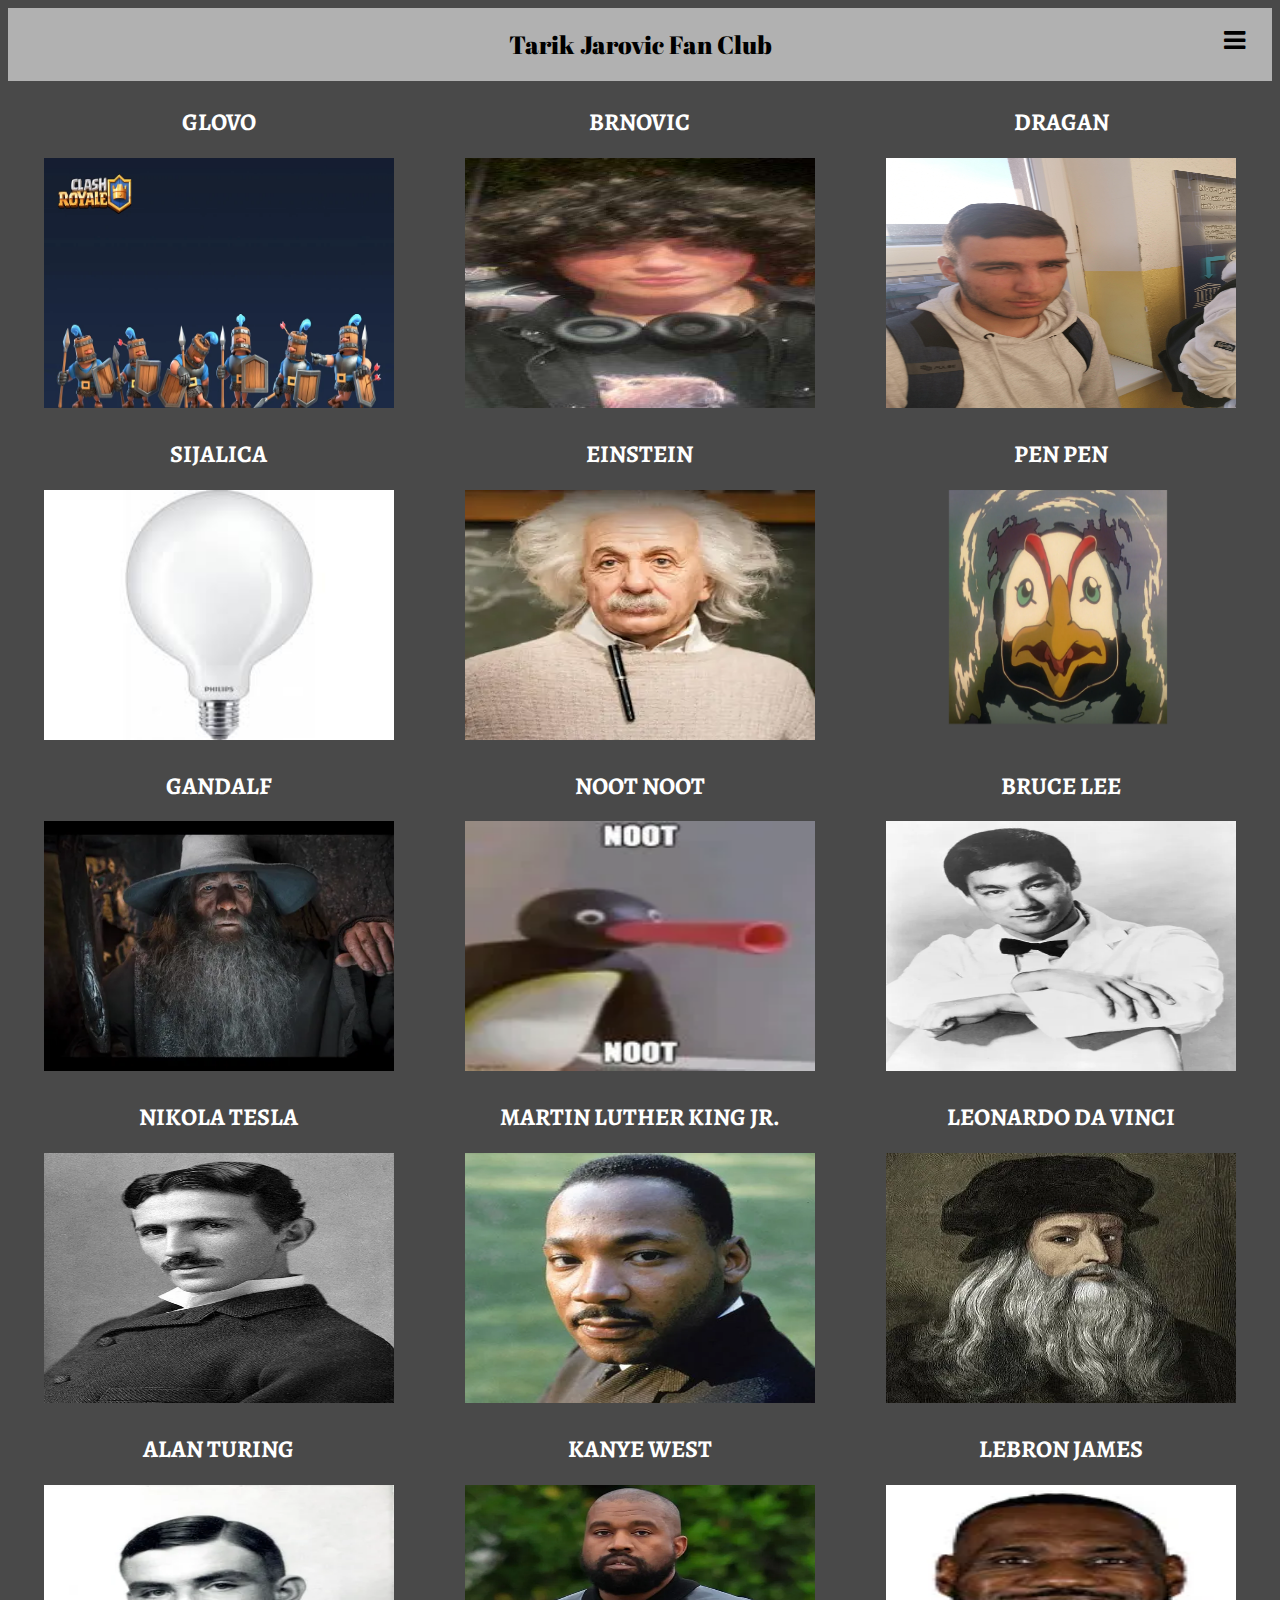
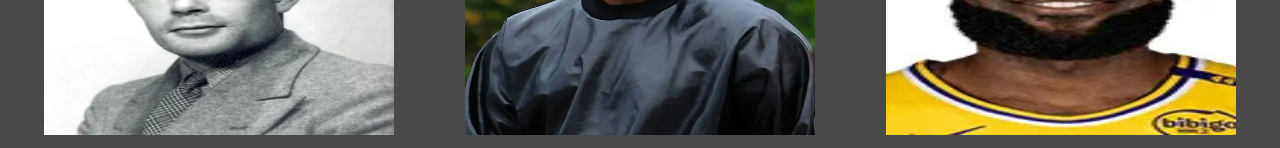
<file: Downloads/Tarik Jarovic Fan Club/Sinovi.html>
<html lang="en">
<head>
    <meta charset="UTF-8">
    <meta name="viewport" content="width=device-width, initial-scale=1.0">
    <title>Sinovi</title>
</head>
    <link rel="stylesheet" href="SinStyle.css">
    <script src="script.js"></script>
<body>
    <div class="Navbar">
        <div>
            <link rel="stylesheet" href="https://cdnjs.cloudflare.com/ajax/libs/font-awesome/4.7.0/css/font-awesome.min.css">
        </div>
    </div>  

    <!-- Top Navigation Menu -->
    <div class="topnav">
    <a href="index.html" class="active">Tarik Jarovic Fan Club</a>
    <div id="myLinks">
        <a href="Opps.html">Opps</a>
        <a href="Sinovi.html">Sinovi</a>
        <a href="Bio.html">Biografija</a>
        <a href="Pomoc.html">Pomoc</a>
    </div>
    <!-- "Hamburger menu" / "Bar icon" to toggle the navigation links -->
    <a href="javascript:void(0);" class="icon" onclick="myFunction()">
        <i class="fa fa-bars"></i>
    </a>
    </div>  

    <div class="row">
        <div class="column">
            <h2>GLOVO</h2>
            <img src="images/Sinovi/Royal_recruits.webp" alt="Royal Glovo">
        </div>
        <div class="column">
            <h2>BRNOVIC</h2>
            <img src="images/Sinovi/Brnovic.png" alt="Brnovic">
        </div>
        <div class="column">
            <h2>DRAGAN</h2>
            <img src="images/Sinovi/dragan.jpg" alt="Dragan">            
        </div>
        <div class="column">
            <h2>SIJALICA</h2>
            <img src="images/Sinovi/Sijalica (100w).jpg" alt="Sijalica">
        </div>
        <div class="column">
            <h2>EINSTEIN</h2>
            <img src="images/Sinovi/eistien.webp" alt="eistien">
        </div>
        <div class="column">
            <h2>PEN PEN</h2>
            <img src="images/Sinovi/Pen2.png" alt="Pen Pen">
        </div>
        <div class="column">
            <h2>GANDALF</h2>
            <img src="images/Sinovi/gandalf.webp" alt="gandalf">
        </div>
        <div class="column">
            <h2>NOOT NOOT</h2>
            <img src="images/Sinovi/noot noot.webp" alt="noot noot">
        </div>
        <div class="column">
            <h2>BRUCE LEE</h2>
            <img src="images/Sinovi/Bruce Lee.webp" alt="burce lee">
        </div>
        <div class="column">
            <h2>NIKOLA TESLA</h2>
            <img src="images/Sinovi/Nikola Tesla.webp" alt="nikola tesla">
        </div>
        <div class="column">
            <h2>MARTIN LUTHER KING JR.</h2>
            <img src="images/Sinovi/Martin Luther King Jr..webp" alt="Martin Luther King Jr.">
        </div>
        <div class="column">
            <h2>LEONARDO DA VINCI</h2>
            <img src="images/Sinovi/Leonardo da Vinci.webp" alt="Leonardo Da Vinci">
        </div>
        <div class="column">
            <h2>ALAN TURING</h2>
            <img src="images/Sinovi/Alan Turing.webp" alt="Alan turnig">
        </div>
        <div class="column">
            <h2>KANYE WEST</h2>
            <img src="images/Sinovi/Kanye West.webp" alt="Kanye West">
        </div>
        <div class="column">
            <h2>LEBRON JAMES</h2>
            <img src="images/Sinovi/LeBron James.webp" alt="LeBron James">
        </div>
    </div>
</body>
</html>
</file>
<file: BioStyle.css>
body
{
    text-align: center;
    background: #494949;
}
@font-face {
  font-family: TextFont;
  src: url(/Fonts/Alegreya.ttf);
}
@font-face {
  font-family: HeadFont;
  src: url(Fonts/AbrilFatface-Regular.ttf);
}

html
{
	padding: 0 1em;
}

.cd__main{
    max-width: 720px !important;
}

img
{
  padding: 15px;
  height: 250px;
  width: 250px;
}

.image-left, .image-right
{
	margin: 1em 0;
}

@media (min-width: 20em)
{
	.image-left, .image-right
	{
		display: flex;
		align-items: center;
	}

	.image-left img
	{

		margin-right: 1em;
		float: left; /* fallback */
	}

	.image-right img
	{
		order: 1;
		margin-left: 1em;
		float: right; /* fallback */
	}
	
	/* clearfix for fallback */
	.image-left::after,
	.image-right::after
	{
		content: "";
  	display: block;
		clear: both;
	}
}

@media (min-width: 30em)
{
	.image-left img, .image-right img
	{
		flex-shrink: 0;
	}
}
h2{
  font-size: 27px;
  font-family: TextFont; 
  color: rgb(255, 255, 255);
}

p{
    font-family: TextFont;
    font-size: 25px;
    color: rgb(255, 255, 255);
}
a{
  font-family: HeadFont;
}
.topnav {
    overflow: hidden;
    background-color: rgba(51, 51, 51, 0.5);
    position: relative;
  }
  
  /* Hide the links inside the navigation menu (except for logo/home) */
  .topnav #myLinks {
    display: none;
  }
  
  /* Style navigation menu links */
  .topnav a {
    color: black;
    padding: 20px 27px;
    text-decoration: none;
    font-size: 25px;
    display: block;
  }
  
  /* Style the hamburger menu */
  .topnav a.icon {
    background: rgb(177, 177, 177);
    display: block;
    position: absolute;
    right: 0;
    top: 0;
  }
  
  /* Add a grey background color on mouse-over */
  .topnav a:hover {
    padding: 20px 27px;
    background-color: rgb(177, 177, 177);
    color: black;
  }
  
  /* Style the active link (or home/logo) */
  .active {
    font-size: 25px;
    background-color: rgb(177, 177, 177);
    color: black;
  }
</file>
<file: Oppstyle.css>
body
{
  background: #494949;
  text-align: center;
}
img{
    width: 350px;
    height: 250px;
}
@font-face {
  font-family: TextFont;
  src: url(/Fonts/Alegreya.ttf);
}
@font-face {
  font-family: HeadFont;
  src: url(Fonts/AbrilFatface-Regular.ttf);
}
h2{
  font-family: TextFont;
  color: rgb(255, 255, 255);
}
a{
    font-family: HeadFont;
    text-decoration: none;
    color: black;
    font-size: 25px;
}
* {
    box-sizing: border-box;
}
.column {
    float: left;
    width: 33.33%;
    padding: 5px;
}
.row::after {
    content: "";
    clear: both;
    display: table;
}

.topnav {
  overflow: hidden;
  background-color: rgba(51, 51, 51, 0.5);
  position: relative;
}

/* Hide the links inside the navigation menu (except for logo/home) */
.topnav #myLinks {
  display: none;
}

/* Style navigation menu links */
.topnav a {
  color: black;
  padding: 20px 27px;
  text-decoration: none;
  font-size: 25px;
  display: block;
}

/* Style the hamburger menu */
.topnav a.icon {
  background: rgb(177, 177, 177);
  display: block;
  position: absolute;
  right: 0;
  top: 0;
}

/* Add a grey background color on mouse-over */
.topnav a:hover {
  padding: 20px 27px;
  background-color: rgb(177, 177, 177);
  color: black;
}

/* Style the active link (or home/logo) */
.active {
  font-size: 25px;
  background-color: rgb(177, 177, 177);
  color: black;
}
</file>
<file: SinStyle.css>
img{
    width: 350px;
    height: 250px;
}
body{
    background: #494949;
    text-align: center;
}
@font-face {
  font-family: TextFont;
  src: url(/Fonts/Alegreya.ttf);
}
@font-face {
  font-family: HeadFont;
  src: url(Fonts/AbrilFatface-Regular.ttf);
}

h2{
  font-family: TextFont;
  color: white;
}
a{
  font-family: HeadFont;
}

* {
    box-sizing: border-box;
}
.column {
    float: left;
    width: 33.33%;
    padding: 5px;
}
.row::after {
    content: "";
    clear: both;
    display: table;
}
.topnav {
    overflow: hidden;
    background-color: rgba(51, 51, 51, 0.5);
    position: relative;
  }
  
  /* Hide the links inside the navigation menu (except for logo/home) */
  .topnav #myLinks {
    display: none;
  }
  
  /* Style navigation menu links */
  .topnav a {
    color: black;
    padding: 20px 27px;
    text-decoration: none;
    font-size: 25px;
    display: block;
  }
  
  /* Style the hamburger menu */
  .topnav a.icon {
    background: rgb(177, 177, 177);
    display: block;
    position: absolute;
    right: 0;
    top: 0;
  }
  
  /* Add a grey background color on mouse-over */
  .topnav a:hover {
    padding: 20px 27px;
    background-color: rgb(177, 177, 177);
    color: black;
  }
  
  /* Style the active link (or home/logo) */
  .active {
    font-size: 25px;
    background-color: rgb(177, 177, 177);
    color: black;
  }
</file>
<file: Downloads/Tarik Jarovic Fan Club/BioStyle.css>
body
{
    text-align: center;
    background: #494949;
}
@font-face {
  font-family: TextFont;
  src: url(/Fonts/Alegreya.ttf);
}
@font-face {
  font-family: HeadFont;
  src: url(Fonts/AbrilFatface-Regular.ttf);
}

html
{
	padding: 0 1em;
}

.cd__main{
    max-width: 720px !important;
}

img
{
  padding: 15px;
  height: 250px;
  width: 250px;
}

.image-left, .image-right
{
	margin: 1em 0;
}

@media (min-width: 20em)
{
	.image-left, .image-right
	{
		display: flex;
		align-items: center;
	}

	.image-left img
	{

		margin-right: 1em;
		float: left; /* fallback */
	}

	.image-right img
	{
		order: 1;
		margin-left: 1em;
		float: right; /* fallback */
	}
	
	/* clearfix for fallback */
	.image-left::after,
	.image-right::after
	{
		content: "";
  	display: block;
		clear: both;
	}
}

@media (min-width: 30em)
{
	.image-left img, .image-right img
	{
		flex-shrink: 0;
	}
}
h2{
  font-size: 27px;
  font-family: TextFont; 
  color: rgb(255, 255, 255);
}

p{
    font-family: TextFont;
    font-size: 25px;
    color: rgb(255, 255, 255);
}
a{
  font-family: HeadFont;
}
.topnav {
    overflow: hidden;
    background-color: rgba(51, 51, 51, 0.5);
    position: relative;
  }
  
  /* Hide the links inside the navigation menu (except for logo/home) */
  .topnav #myLinks {
    display: none;
  }
  
  /* Style navigation menu links */
  .topnav a {
    color: black;
    padding: 20px 27px;
    text-decoration: none;
    font-size: 25px;
    display: block;
  }
  
  /* Style the hamburger menu */
  .topnav a.icon {
    background: rgb(177, 177, 177);
    display: block;
    position: absolute;
    right: 0;
    top: 0;
  }
  
  /* Add a grey background color on mouse-over */
  .topnav a:hover {
    padding: 20px 27px;
    background-color: rgb(177, 177, 177);
    color: black;
  }
  
  /* Style the active link (or home/logo) */
  .active {
    font-size: 25px;
    background-color: rgb(177, 177, 177);
    color: black;
  }
</file>
<file: Downloads/Tarik Jarovic Fan Club/Oppstyle.css>
body
{
  background: #494949;
  text-align: center;
}
img{
    width: 350px;
    height: 250px;
}
@font-face {
  font-family: TextFont;
  src: url(/Fonts/Alegreya.ttf);
}
@font-face {
  font-family: HeadFont;
  src: url(Fonts/AbrilFatface-Regular.ttf);
}
h2{
  font-family: TextFont;
  color: rgb(255, 255, 255);
}
a{
    font-family: HeadFont;
    text-decoration: none;
    color: black;
    font-size: 25px;
}
* {
    box-sizing: border-box;
}
.column {
    float: left;
    width: 33.33%;
    padding: 5px;
}
.row::after {
    content: "";
    clear: both;
    display: table;
}

.topnav {
  overflow: hidden;
  background-color: rgba(51, 51, 51, 0.5);
  position: relative;
}

/* Hide the links inside the navigation menu (except for logo/home) */
.topnav #myLinks {
  display: none;
}

/* Style navigation menu links */
.topnav a {
  color: black;
  padding: 20px 27px;
  text-decoration: none;
  font-size: 25px;
  display: block;
}

/* Style the hamburger menu */
.topnav a.icon {
  background: rgb(177, 177, 177);
  display: block;
  position: absolute;
  right: 0;
  top: 0;
}

/* Add a grey background color on mouse-over */
.topnav a:hover {
  padding: 20px 27px;
  background-color: rgb(177, 177, 177);
  color: black;
}

/* Style the active link (or home/logo) */
.active {
  font-size: 25px;
  background-color: rgb(177, 177, 177);
  color: black;
}
</file>
<file: Downloads/Tarik Jarovic Fan Club/SinStyle.css>
img{
    width: 350px;
    height: 250px;
}
body{
    background: #494949;
    text-align: center;
}
@font-face {
  font-family: TextFont;
  src: url(/Fonts/Alegreya.ttf);
}
@font-face {
  font-family: HeadFont;
  src: url(Fonts/AbrilFatface-Regular.ttf);
}

h2{
  font-family: TextFont;
  color: white;
}
a{
  font-family: HeadFont;
}

* {
    box-sizing: border-box;
}
.column {
    float: left;
    width: 33.33%;
    padding: 5px;
}
.row::after {
    content: "";
    clear: both;
    display: table;
}
.topnav {
    overflow: hidden;
    background-color: rgba(51, 51, 51, 0.5);
    position: relative;
  }
  
  /* Hide the links inside the navigation menu (except for logo/home) */
  .topnav #myLinks {
    display: none;
  }
  
  /* Style navigation menu links */
  .topnav a {
    color: black;
    padding: 20px 27px;
    text-decoration: none;
    font-size: 25px;
    display: block;
  }
  
  /* Style the hamburger menu */
  .topnav a.icon {
    background: rgb(177, 177, 177);
    display: block;
    position: absolute;
    right: 0;
    top: 0;
  }
  
  /* Add a grey background color on mouse-over */
  .topnav a:hover {
    padding: 20px 27px;
    background-color: rgb(177, 177, 177);
    color: black;
  }
  
  /* Style the active link (or home/logo) */
  .active {
    font-size: 25px;
    background-color: rgb(177, 177, 177);
    color: black;
  }
</file>
